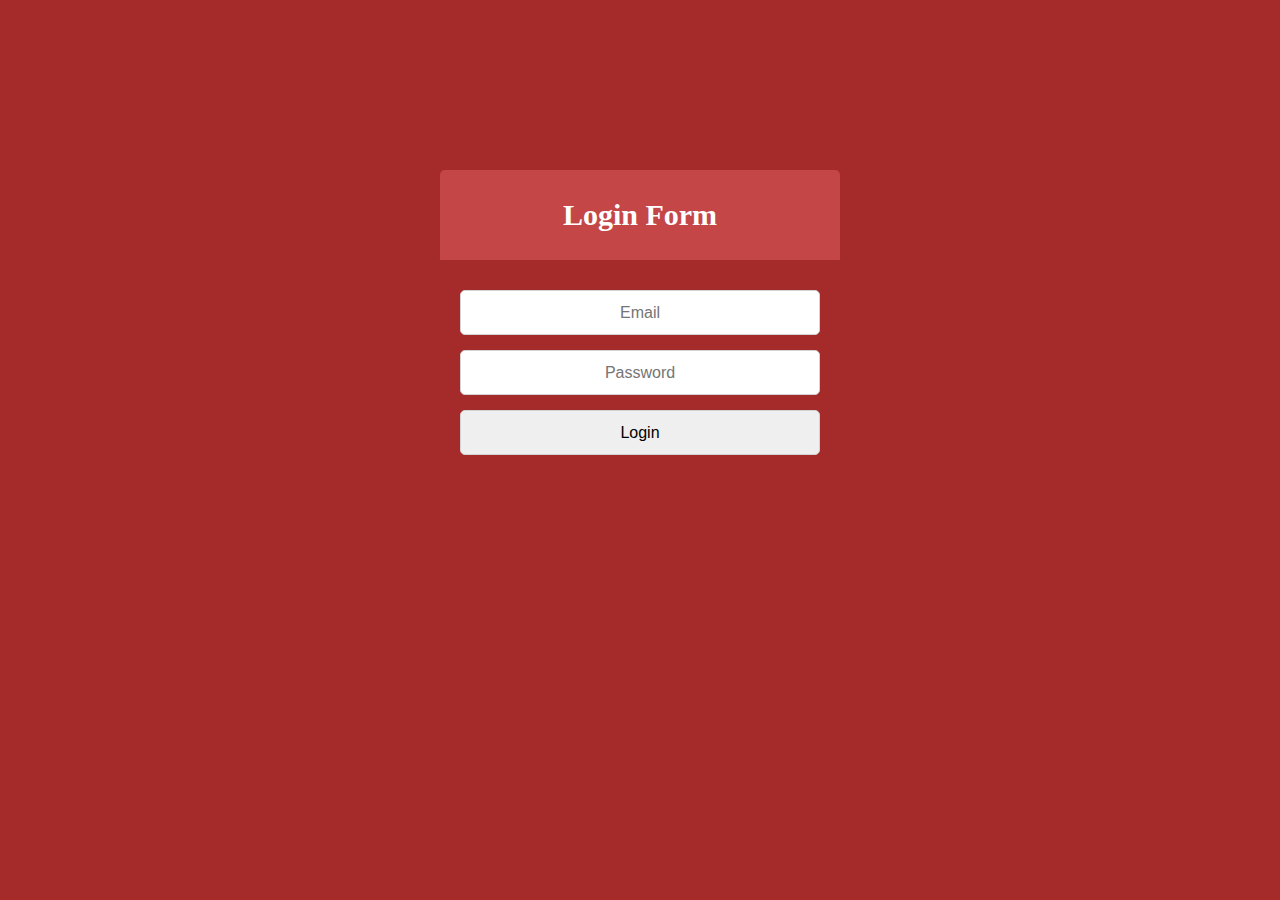
<file: index.html>
<!DOCTYPE html>
<html lang="en">
<head>
    <meta charset="UTF-8">
    <meta http-equiv="X-UA-Compatible" content="IE=edge">
    <meta name="viewport" content="width=device-width, initial-scale=1.0">
    <title>Login Page</title>
    <link rel="stylesheet" href="loginpage.css">
</head>

<body>
    <div class="container">
        <div class="login">
                <div class="title"><span>Login Form</span></div>
            <form action="#">
                <div class="row">
                    <input type="text" placeholder="Email">
                </div>
                <div class="row">
                    <input type="text" placeholder="Password">
                </div>
                <div class="row">
                    <a href="percobaan responsif.html">
                    <input type="button" value="Login" />
                    </a>
                </div>
            </form>
        </div>
    </div>
    
</body>
</html>
</file>
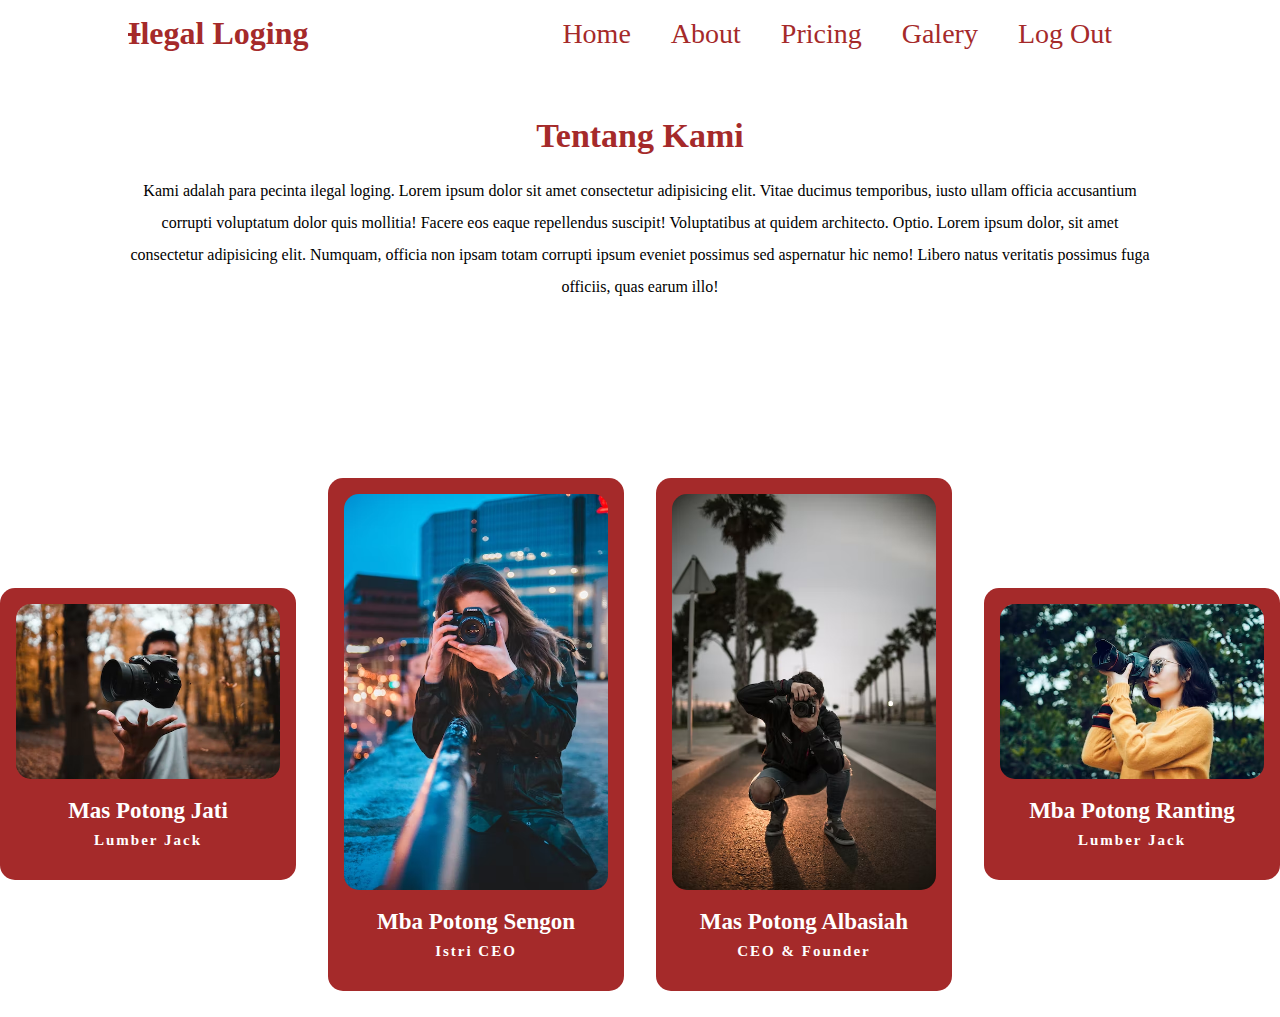
<file: About.html>
<!DOCTYPE html>
<html lang="en">
<head>
    <meta charset="UTF-8">
    <meta http-equiv="X-UA-Compatible" content="IE=edge">
    <meta name="viewport" content="width=device-width, initial-scale=1.0">
    <link rel="stylesheet" href="about.css">
    <title>Ilegal Loging</title>
</head>

<body>
    <!-- * Navigation * -->
    <section class="navigation">
        <div class="container">
            <div class="box-navigation">

                <!--Kolom Pertama-->
                <div class="logo">
                    <h1><del>I</del>legal Loging</h1>
                </div>
                <!--Kolom Pertama-->

                <!--Kolom Kedua-->
                <div class="menu-navigation">
                    <ul>
                        <li><a href="percobaan responsif.html">Home</a></li>
                        <li><a href="About.html">About</a></li>
                        <li><a href="Pricing.html">Pricing</a></li>
                        <li><a href="Galery.html">Galery</a></li>
                        <li><a href="index">Log Out</a></li>
                    </ul>
                </div>
                <!--Kolom Kedua-->
    </section>        
    <!-- * Navigation * -->

    <!-- * Header * -->
    <section class="header">
        <div class="container">
            <div class="box-header">
                <h1>Tentang Kami</h1>
                <p>Kami adalah para pecinta ilegal loging. Lorem ipsum dolor sit amet consectetur adipisicing elit. Vitae ducimus temporibus, iusto ullam officia accusantium corrupti voluptatum dolor quis mollitia! Facere eos eaque repellendus suscipit! Voluptatibus at quidem architecto. Optio. Lorem ipsum dolor, sit amet consectetur adipisicing elit. Numquam, officia non ipsam totam corrupti ipsum eveniet possimus sed aspernatur hic nemo! Libero natus veritatis possimus fuga officiis, quas earum illo!</p>
            </div>
        </div>
    </section>    
    <!-- * Header * -->

    <!-- Isi -->
    <section class="team">
		<div class="team-content">
			<div class="box">
				<img src="orang1.avif">
				<h3>Mas Potong Jati</h3>
				<h5>Lumber Jack</h5>
			</div>

			<div class="box">
				<img src="orang2.avif">
				<h3>Mba Potong Sengon</h3>
				<h5>Istri CEO</h5>
			</div>

			<div class="box">
				<img src="orang3.avif">
				<h3>Mas Potong Albasiah</h3>
				<h5>CEO & Founder</h5>
			</div>

			<div class="box">
				<img src="orang4.avif">
				<h3>Mba Potong Ranting</h3>
				<h5>Lumber Jack</h5>
			</div>

		</div>
	</section>
</body>
</html>
</file>
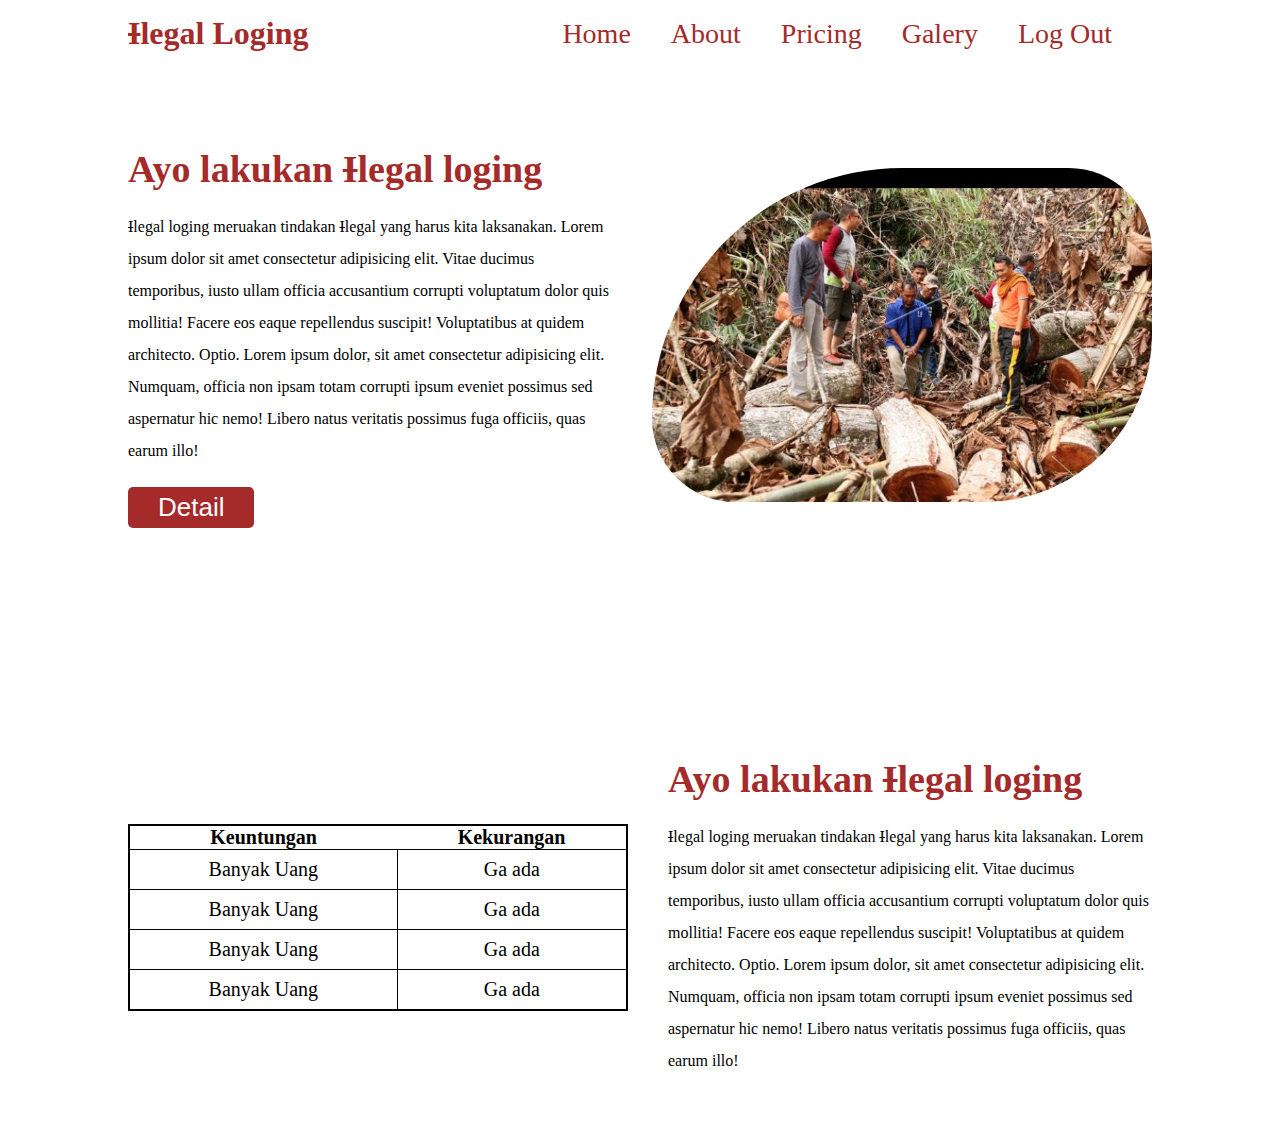
<file: percobaan responsif.html>
<!DOCTYPE html>
<html lang="en">
<head>
    <meta charset="UTF-8">
    <meta http-equiv="X-UA-Compatible" content="IE=edge">
    <meta name="viewport" content="width=device-width, initial-scale=1.0">
    <link rel="stylesheet" href="responsif.css">
    <title>Ilegal Loging</title>
</head>

<body>
    <!-- * Navigation * -->
    <section class="navigation">
        <div class="container">
            <div class="box-navigation">

                <!--Kolom Pertama-->
                <div class="logo">
                    <h1><del>I</del>legal Loging</h1>
                </div>
                <!--Kolom Pertama-->

                <!--Kolom Kedua-->
                <div class="menu-navigation">
                    <ul>
                        <li><a href="percobaan responsif.html">Home</a></li>
                        <li><a href="About.html">About</a></li>
                        <li><a href="Pricing.html">Pricing</a></li>
                        <li><a href="Galery.html">Galery</a></li>
                        <li><a href="index.html">Log Out</a></li>
                    </ul>
                </div>
                <!--Kolom Kedua-->
    </section>        
    <!-- * Navigation * -->

    <!-- * Header * -->
    <section class="header">
        <div class="container">
            <div class="box-header">
                <!-- Kolom Pertama-->
                <div class="box">
                    <h1>Ayo lakukan <del>I</del>legal loging</h1>
                    <p><del>I</del>legal loging meruakan tindakan <del>I</del>legal yang harus kita laksanakan. Lorem ipsum dolor sit amet consectetur adipisicing elit. Vitae ducimus temporibus, iusto ullam officia accusantium corrupti voluptatum dolor quis mollitia! Facere eos eaque repellendus suscipit! Voluptatibus at quidem architecto. Optio. Lorem ipsum dolor, sit amet consectetur adipisicing elit. Numquam, officia non ipsam totam corrupti ipsum eveniet possimus sed aspernatur hic nemo! Libero natus veritatis possimus fuga officiis, quas earum illo!</p>
                    <button>Detail</button>
                </div>
                <!-- Kolom Pertama-->

                <!-- Kolom Kedua-->
                <div class="box">
                    <img src="pelaku-illegal-loggingl.jpg" alt="">
                </div>
                <!-- Kolom Kedua-->
            </div>
        </div>
    </section>
    <!-- * Header * -->

    <!-- * Isi * -->
    <section class="isi">
        <div class="container">
            <div class="box-isi">
                <!-- Kolom Pertama-->
                <div class="table">
                    <table>
                        <thead>
                            <tr>
                                <th>Keuntungan</th>
                                <th>Kekurangan</th>
                            </tr>
                        </thead>
                        <tbody>
                            <tr>
                                <td>Banyak Uang</td>
                                <td>Ga ada</td>
                            </tr>
                            <tr>
                                <td>Banyak Uang</td>
                                <td>Ga ada</td>
                            </tr>
                            <tr>
                                <td>Banyak Uang</td>
                                <td>Ga ada</td>
                            </tr>
                            <tr>
                                <td>Banyak Uang</td>
                                <td>Ga ada</td>
                            </tr>
                        </tbody>
                    </table>
                </div>
                <!-- Kolom Pertama-->

                <!-- Kolom Kedua-->
                <div class="konten">
                    <h1>Ayo lakukan <del>I</del>legal loging</h1>
                    <p><del>I</del>legal loging meruakan tindakan <del>I</del>legal yang harus kita laksanakan. Lorem ipsum dolor sit amet consectetur adipisicing elit. Vitae ducimus temporibus, iusto ullam officia accusantium corrupti voluptatum dolor quis mollitia! Facere eos eaque repellendus suscipit! Voluptatibus at quidem architecto. Optio. Lorem ipsum dolor, sit amet consectetur adipisicing elit. Numquam, officia non ipsam totam corrupti ipsum eveniet possimus sed aspernatur hic nemo! Libero natus veritatis possimus fuga officiis, quas earum illo!</p>
                </div>
                <!-- Kolom Kedua-->
            </div>
        </div>
    </section> 
</body>
</html>
</file>
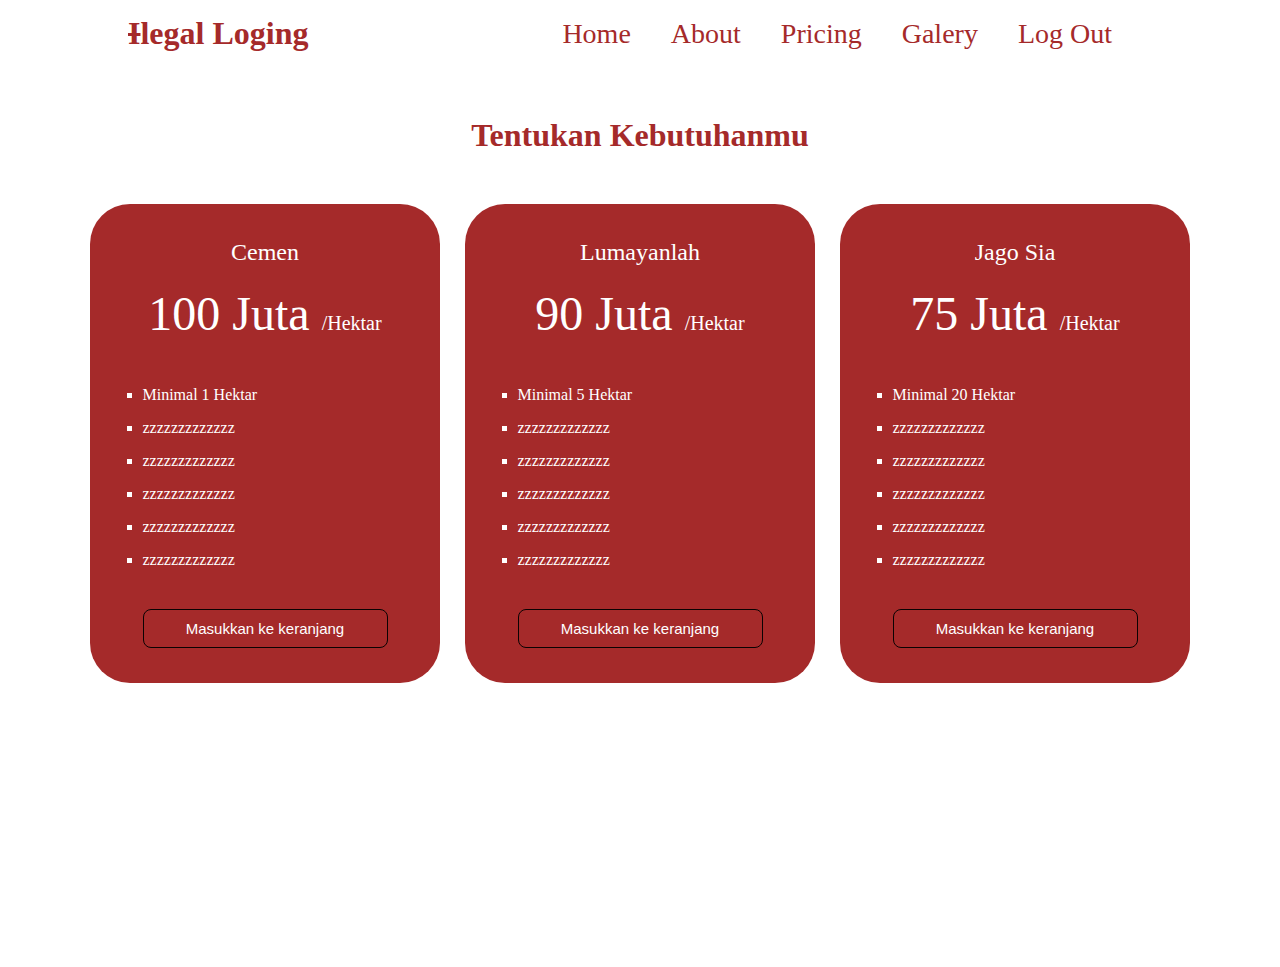
<file: Pricing.html>
<!DOCTYPE html>
<html lang="en">
<head>
    <meta charset="UTF-8">
    <meta http-equiv="X-UA-Compatible" content="IE=edge">
    <meta name="viewport" content="width=device-width, initial-scale=1.0">
    <link rel="stylesheet" href="pricing.css">
    <title>Ilegal Loging</title>
</head>
<body>
     <!-- * Navigation * -->
     <section class="navigation">
        <div class="container">
            <div class="box-navigation">

                <!--Kolom Pertama-->
                <div class="logo">
                    <h1><del>I</del>legal Loging</h1>
                </div>
                <!--Kolom Pertama-->

                <!--Kolom Kedua-->
                <div class="menu-navigation">
                    <ul>
                        <li><a href="percobaan responsif.html">Home</a></li>
                        <li><a href="About.html">About</a></li>
                        <li><a href="Pricing.html">Pricing</a></li>
                        <li><a href="Galery.html">Galery</a></li>
                        <li><a href="index.html">Log Out</a></li>
                    </ul>
                </div>
                <!--Kolom Kedua-->
    </section>        
    <!-- * Navigation * -->
    
            <div class="pricing">
                <!-- Title -->
                <h2> Tentukan Kebutuhanmu</h2>
                <!-- Title -->

                <!-- isi -->
                <div class="box-pricing">
                    <!-- isi 1 -->
                    <div class="box">
                        <p> Cemen</p>
                        <h3> 100 Juta <span>/Hektar</span></h3>
                        <ul>
                            <li>Minimal 1 Hektar</li>
                            <li>zzzzzzzzzzzzz</li>
                            <li>zzzzzzzzzzzzz</li>
                            <li>zzzzzzzzzzzzz</li>
                            <li>zzzzzzzzzzzzz</li>
                            <li>zzzzzzzzzzzzz</li>
                        </ul>
                        <button>Masukkan ke keranjang</button>
                    </div>
                    <!-- Isi 1 -->

                    <!-- isi 2 -->
                    <div class="box">
                        <p> Lumayanlah</p>
                        <h3> 90 Juta <span>/Hektar</span></h3>
                        <ul>
                            <li>Minimal 5 Hektar</li>
                            <li>zzzzzzzzzzzzz</li>
                            <li>zzzzzzzzzzzzz</li>
                            <li>zzzzzzzzzzzzz</li>
                            <li>zzzzzzzzzzzzz</li>
                            <li>zzzzzzzzzzzzz</li>
                        </ul>
                        <button>Masukkan ke keranjang</button>
                    </div>
                    <!-- Isi 2 -->

                    <!-- isi 3 -->
                    <div class="box">
                        <p> Jago Sia</p>
                        <h3> 75 Juta <span>/Hektar</span></h3>
                        <ul>
                            <li>Minimal 20 Hektar</li>
                            <li>zzzzzzzzzzzzz</li>
                            <li>zzzzzzzzzzzzz</li>
                            <li>zzzzzzzzzzzzz</li>
                            <li>zzzzzzzzzzzzz</li>
                            <li>zzzzzzzzzzzzz</li>
                        </ul>
                        <button>Masukkan ke keranjang</button>
                    </div>
                    <!-- Isi 3 -->
                </div>
            </div>
        </div>
    </div>
</body>
</html>
</file>
<file: loginpage.css>
* {
    margin: 0;
    padding: 0;
    box-sizing: border-box;
}

body {
    overflow: hidden;
    background: brown;
}

::selection{
    background: brown;
}

.login{
    max-width: 440px;
    padding: 0 20px;
    margin: 170px auto;
}

.login .title {
    line-height: 90px;
    background: rgb(197, 70, 70);
    border-radius: 5px 5px 0px 0px;
    color: white;
    font-size: 30px;
    font-weight: 600;
    display: flex;
    align-items: center;
    justify-content: center;
}

.login form {
    padding: 30px 20px 25px 20px;
}

.login form .row {
    height: 45px;
    margin-bottom: 15px;
    position: relative;
}

.login form .row input {
    height: 100%;
    width: 100%;
    outline: none;
    text-align: center;
    border-radius: 5px;
    border: 1px solid lightgrey;
    font-size: 16px;
}
</file>
<file: about.css>
* {
    margin: 0;
    padding: 0;
    box-sizing: border-box;
    scroll-behavior: smooth;
}

*, *::before, *,::after {
    box-sizing: inherit;
}

.container {
    max-width: 80%;
    background-color: rgb(255, 255, 255);
    margin-inline: auto;
}

/* Navigation */
.navigation .box-navigation {
    display: flex;
    justify-content: space-between;
    padding: 15px 0 15px 0;
    align-items: center;
}

.navigation .box-navigation .logo h1{
    color: brown;
    font-size: 32px;
}

.navigation .box-navigation .menu-navigation li{
    font-size: 28px;
}

.navigation .box-navigation .menu-navigation ul{
    display: flex;
   
}

.navigation .box-navigation .menu-navigation ul li {
    list-style-type: none ;
    margin-right: 40px ;
}

.navigation .box-navigation .menu-navigation ul li a {
    text-decoration: none;
    color: brown;
}

.navigation .box-navigation .menu-navigation ul li a:hover {
    color: black;
}
/* Navigation */

/* Header */
.header {
    width: 100%;
    height: 30vh;
    align-items: center;
}

.header .box-header {
    margin-top: 50px;
    text-align: center;
}

.header .box-header h1{
    font-size: 34px;
    color: brown;
    margin-bottom: 20px;
}

.header .box-header p{
    line-height: 2;
    margin-bottom: 50px;
}
/* Header */

/* Gambar 1-4 */
.team{
	position: relative;
	width: 100%;
	height: 70vh;
	display: flex;
	align-items: center;
	justify-content: center;
	flex-direction: column;
}

.team-content{
	width: 100%;
	max-width: 1350px;
	margin: 0 auto;
	display: grid;
	grid-template-columns: repeat(auto-fit, minmax(150px, auto));
	align-items: center;
	gap: 2rem;
	text-align: center;
	margin-top: 4rem;
}

.team .team-content img{
	width: 100%;
	height: auto;
	border-radius: 15px;
	margin-bottom: 15px;
}

.team .team-content .box{
	padding: 16px;
	background: brown;
	border-radius: 15px;
	transition: all .38s ease;
}
 
.team .team-content .box h3{
	font-size: 23px;
	font-weight: 600;
	color: #fff;
	margin-bottom: 8px;
}

.team .team-content .box h5{
	font-size: 15px;
	font-weight: 600;
	color: #ffffff;
	margin-bottom: 15px;
	letter-spacing: 2px;
}

@media screen and (max-width: 990px) {
    /* Navigation */
    .navigation .box-navigation .menu-navigation{
        display: none;
    }
    /* Navigation */
    .team{
		width: 100%;
		height: auto;
		padding: 90px 2%;
	}
	.center h1{
		font-size: 3.2rem;
	}
}
</file>
<file: responsif.css>
* {
    margin: 0;
    padding: 0;
    box-sizing: border-box;
    scroll-behavior: smooth;
}

.container {
    max-width: 80%;
    background-color: rgb(255, 255, 255);
    margin-inline: auto;
}

/* Navigation */
.navigation .box-navigation {
    display: flex;
    justify-content: space-between;
    padding: 15px 0 15px 0;
    align-items: center;
}

.navigation .box-navigation .logo h1{
    color: brown;
    font-size: 32px;
}

.navigation .box-navigation .menu-navigation li{
    font-size: 28px;
}

.navigation .box-navigation .menu-navigation ul{
    display: flex;
   
}

.navigation .box-navigation .menu-navigation ul li {
    list-style-type: none ;
    margin-right: 40px ;
}

.navigation .box-navigation .menu-navigation ul li a {
    text-decoration: none;
    color: brown;
}

.navigation .box-navigation .menu-navigation ul li a:hover {
    color: black;
}
/* Navigation */

/* Header */
.header {
    width: 100%;
    height: 60vh;
    display: flex;
    align-items: center;
}

.header .box-header {
    display: flex;
    align-items: center;
}

.header .box-header .box:nth-child(1){
    padding-right: 40px;
}

.header .box-header .box:nth-child(1) h1{
    font-size: 38px;
    color: brown;
    margin-bottom: 20px;
}

.header .box-header .box:nth-child(1) p{
    line-height: 2;
    margin-bottom: 20px;
}

.header .box-header .box:nth-child(1) button{
    padding: 5px 30px 5px 30px;
    background-color: brown;
    color: white;
    font-size: 26px;
    border: none;
    cursor: pointer;
    border-radius: 5px;
}

.header .box-header .box:nth-child(2) img{
    width: 500px;
    border-top-left-radius: 300px;
    border-top-right-radius: 100px;
    border-bottom-left-radius: 100px;
    border-bottom-right-radius: 200px;
}
/* Header */

/* Isi */
.isi {
    width: 100%;
    height: 60vh;
    display: flex;
    align-items: center;
    padding-top: 100px;
}

.isi .box-isi {
    display: flex;
    align-items: center;
}

.isi .box-isi .table table {
    border-collapse: collapse;
    width: 500px;
    margin-bottom: 20px;
    padding: 10px;
    border: 2px solid #000000;
}

.isi .box-isi .tabel th, td, tr {
    text-align: center ; 
    padding: 8px;
    border: 1px solid #000000;
    font-size: 20px;
  }  

  .isi .box-isi .konten {
    padding-left: 40px;
}

.isi .box-isi .konten h1{
    font-size: 38px; 
    color: brown;
    margin-bottom: 20px;
}

.isi .box-isi .konten p{
    line-height: 2;
    margin-bottom: 20px;
}
/* Responsif */
@media screen and (max-width: 990px) {
    /* Navigation */
    .navigation .box-navigation .menu-navigation{
        display: none;
    }
    /* Navigation */

    /* Header */
    .header .box-header .box:nth-child(1) h1{
        font-size: 28px;
    }

    .header .box-header .box:nth-child(2) img{
        width: 300px;
    }
    /* Header */
    
    /* Tabel */
    .isi .box-isi .table table {
        width: 300px;
    }  
    /* Tabel */ 

    /* Konten */
    .isi .box-isi .konten h1{
        font-size: 28px;
    }
    /* Konten */
}

@media screen and (max-width: 750px) {
    /* Header */
    .header .box-header {
        display: flex;
        flex-direction: column-reverse;
    }

    .header .box-header .box:nth-child(1) {
        text-align: center;
        padding: 0;
    }

    .header .box-header .box:nth-child(1) h1{
        font-size: 22px;
    }

    .header .box-header .box:nth-child(2) {
        margin-bottom: 40px;
    }
    /* Header */

    /* Tabel */
    .isi .box-isi .tabel th, td, tr {
        padding: 0px;
        font-size: 16px;
    }  

    .isi .box-isi .table table {
        width: 200px;
    }  
    /* Tabel */

    /* Konten */
    .isi .box-isi {
        display: flex;
        flex-direction: column;
    }

    .isi .box-isi .konten {
        text-align: center;
        padding-left: 0px;
    }

    .isi .box-isi .konten h1 {
        font-size: 22px;
    }
    /* Konten */
}

@media screen and (max-width: 440px) {
    /* Header */
     .header .box-header .box:nth-child(1) h1{
        font-size: 16px;
    }

    .header .box-header .box:nth-child(1) p{
        font-size: 12px;
    }

    .header .box-header .box:nth-child(1) button{
        font-size: 16px;
    }

    .header .box-header .box:nth-child(2) {
        margin-bottom: 40px;
    }

    .header .box-header .box:nth-child(2) img{
        width: 150px;
    }
    /* Header */
    
    /* Tabel */
    .isi .box-isi .table table {
        width: 150px;
    }

    .isi .box-isi .tabel th, td, tr {
        padding: 0px;
        font-size: 12px;
    } 
    /* Tabel */

    /* Konten */
    .isi .box-isi .konten h1 {
        font-size: 16px;
    }

    .isi .box-isi .konten p {
        font-size: 12px;
    }
    /* Konten */
}
</file>
<file: pricing.css>
* {
    margin: 0;
    padding: 0;
    box-sizing: border-box;
    scroll-behavior: smooth;
}

.container {
    max-width: 80%;
    background-color: rgb(255, 255, 255);
    margin-inline: auto;
}

/* Navigation */
.navigation .box-navigation {
    display: flex;
    justify-content: space-between;
    padding: 15px 0 15px 0;
    align-items: center;
}

.navigation .box-navigation .logo h1{
    color: brown;
    font-size: 32px;
}

.navigation .box-navigation .menu-navigation li{
    font-size: 28px;
}

.navigation .box-navigation .menu-navigation ul{
    display: flex;
   
}

.navigation .box-navigation .menu-navigation ul li {
    list-style-type: none ;
    margin-right: 40px ;
}

.navigation .box-navigation .menu-navigation ul li a {
    text-decoration: none;
    color: brown;
}

.navigation .box-navigation .menu-navigation ul li a:hover {
    color: black;
}
/* Navigation */

/* Title */
.pricing {
    min-height: 100vh;
}

.pricing h2 {
    text-align: center;
    font-size: 32px;
    padding: 50px 0px;
    color: brown;
}

.pricing .box-pricing {
    width: 90%;
    max-width: 1100px;
    margin: auto;
    display: grid;
    grid-template-columns: repeat(auto-fit, minmax(250px, 1fr));
    grid-gap: 25px;
}

.pricing .box-pricing .box {
    background: brown;
    padding: 10% 15%;
    border-radius: 40px;
    text-align: center;
    color: white;
}

.pricing .box-pricing .box p {
    font-size: 24px;
}

.pricing .box-pricing .box h3 {
    font-size: 48px;
    padding: 20px 0 25px;
    font-weight: 500;
}

.pricing .box-pricing .box h3 span {
    font-size: 20px;
}

.pricing .box-pricing .box ul {
    text-align: left;
    margin: 20px 0;
    list-style-type:square;
}

.pricing .box-pricing .box ul li {
    margin: 15px 0;
}

.pricing .box-pricing .box button {
    width: 100%;
    padding: 10px 0;
    background: transparent;
    color: white;
    font-size: 15px;
    border: 1px solid rgb(10, 2, 2);
    border-radius: 8px;
    margin-top: 20px;
    cursor: pointer;
    transition: background 0.5s;
}

.pricing .box-pricing .box button:hover {
    background: rgb(10, 2, 2) ;
}

@media screen and (max-width: 990px) {
    /* Navigation */
    .navigation .box-navigation .menu-navigation{
        display: none;
    }
    /* Navigation */
}
</file>
